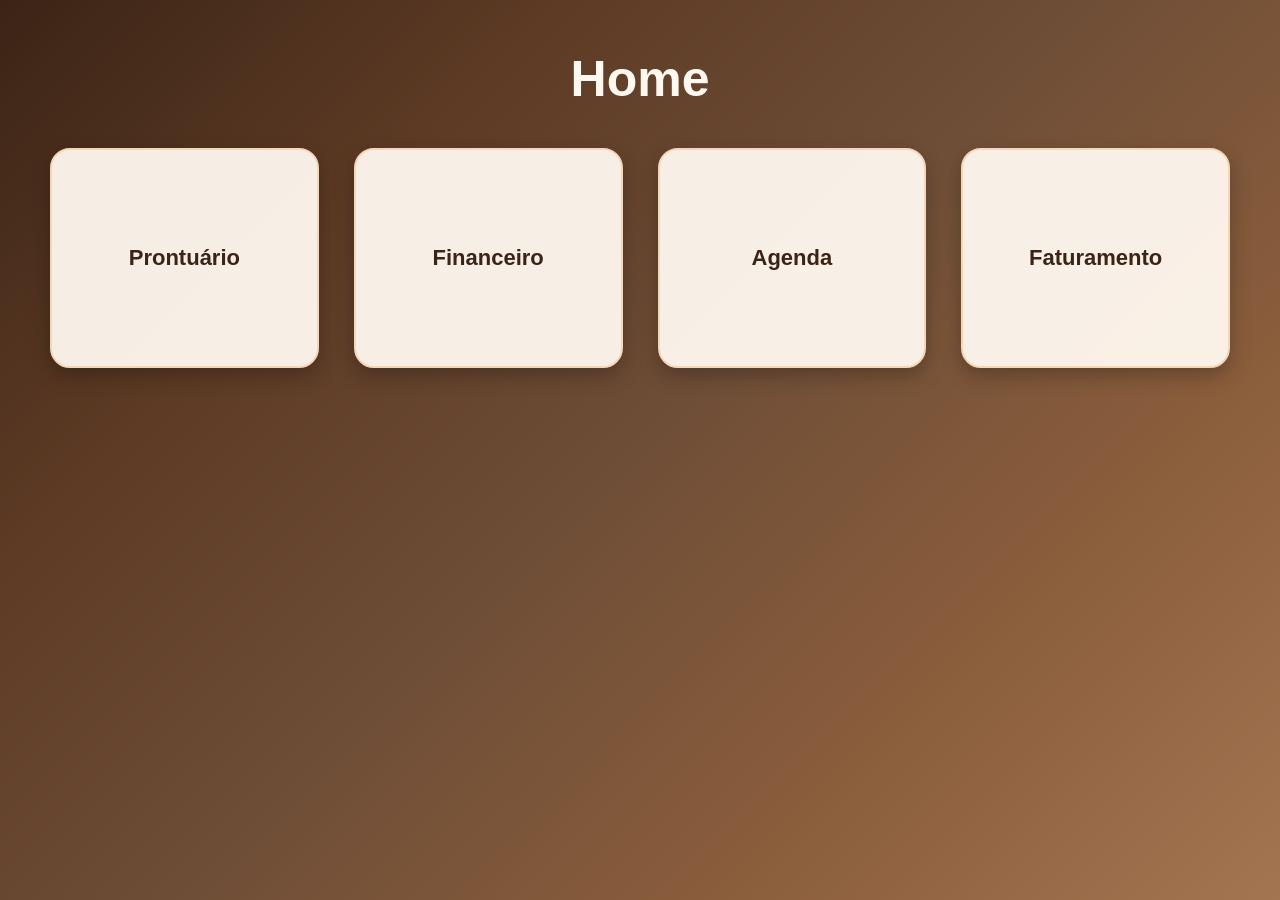
<file: index.html>
<!DOCTYPE html>
<html lang="pt-BR">
<head>
  <meta charset="UTF-8">
  <meta name="viewport" content="width=device-width, initial-scale=1.0">
  <title>Sistema de Atendimento</title>

  <link rel="stylesheet" href="style.css">
</head>
<body>

  <!-- TELA INICIAL -->
  <section id="paginaInicial" class="pagina">

    <h1>Home</h1>

    <div class="cards">

      <button class="card" onclick="abrirPagina('prontuario')">
        Prontuário
      </button>

      <button class="card" onclick="abrirPagina('financeiro')">
        Financeiro
      </button>

      <button class="card" onclick="abrirPagina('agenda')">
        Agenda
      </button>

      <button class="card" onclick="abrirPagina('faturamento')">
        Faturamento
      </button>

    </div>

  </section>

  <!-- TELA DE DETALHES -->
  <section id="paginaDetalhes" class="pagina escondido">

    <button class="voltar" onclick="voltarInicio()">
      ← Voltar
    </button>

    <h1 id="tituloDetalhe"></h1>

    <div id="opcoesDetalhe" class="lista-opcoes"></div>

  </section>

  <script src="script.js"></script>

</body>
</html>
</file>
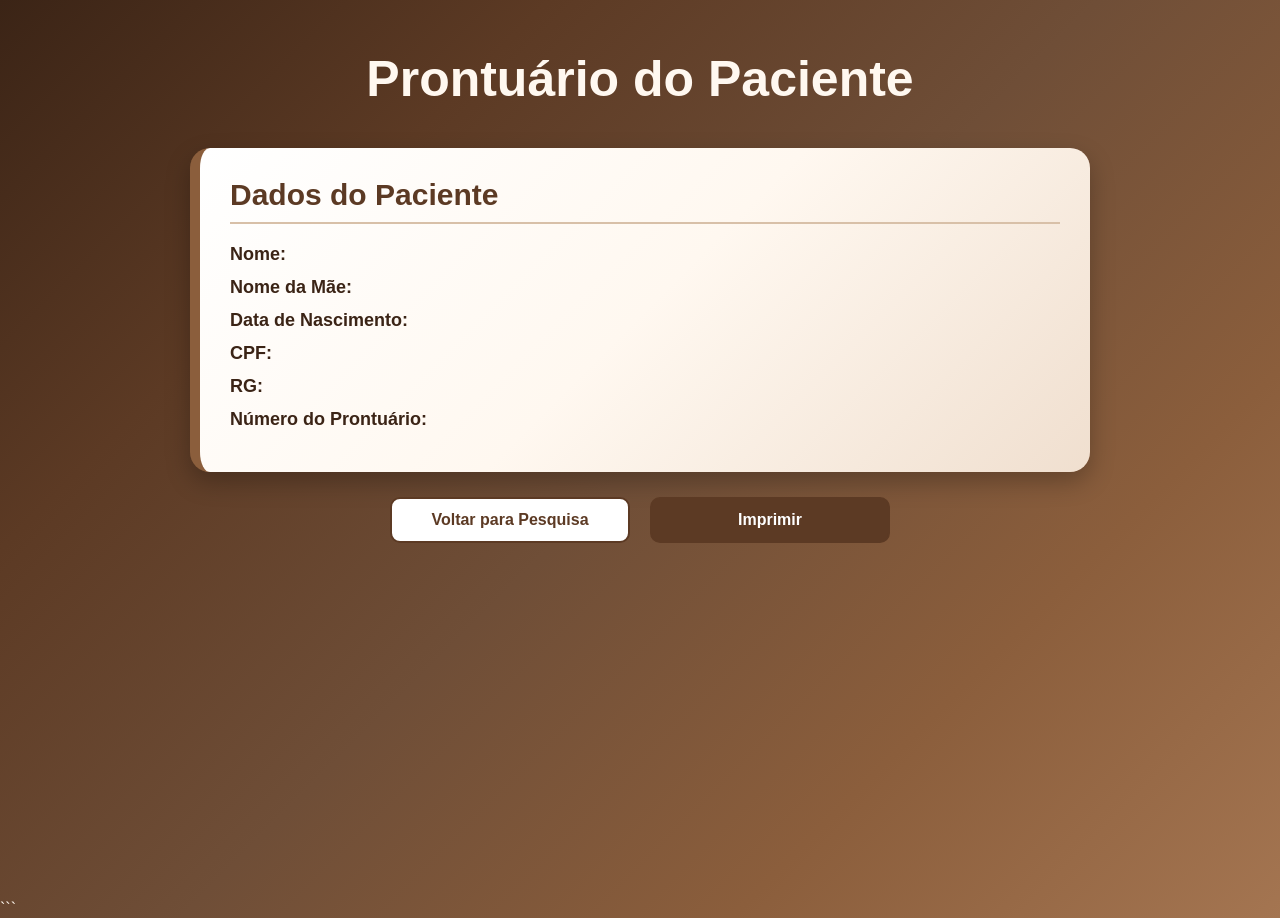
<file: prontuario.html>
<!DOCTYPE html>
<html lang="pt-BR">

<head>
  <meta charset="UTF-8">
  <meta name="viewport" content="width=device-width, initial-scale=1.0">

  <title>Prontuário do Paciente</title>

  <link rel="stylesheet" href="style.css">
</head>

<body>

  <div class="pagina">

    <h1>Prontuário do Paciente</h1>

    <div class="resultado-prontuario">

      <div class="item">

        <strong>Dados do Paciente</strong>

        <p><b>Nome:</b> <span id="nome"></span></p>

        <p><b>Nome da Mãe:</b> <span id="mae"></span></p>

        <p><b>Data de Nascimento:</b> <span id="data"></span></p>

        <p><b>CPF:</b> <span id="cpf"></span></p>

        <p><b>RG:</b> <span id="rg"></span></p>

        <p><b>Número do Prontuário:</b> <span id="prontuario"></span></p>

      </div>

      <div class="botoes-final">

        <button
          class="btn-voltar-pesquisa"
          onclick="window.location.href='index.html'"
>
          Voltar para Pesquisa
        </button>

        <button
          class="btn-gerar-prontuario"
          onclick="window.print()"
        >
          Imprimir
        </button>

      </div>

    </div>

  </div>

  <script>

    document.getElementById("nome").textContent =
      sessionStorage.getItem("nomePaciente") || "";

    document.getElementById("mae").textContent =
      sessionStorage.getItem("nomeMae") || "";

    document.getElementById("data").textContent =
      sessionStorage.getItem("dataNascimento") || "";

    document.getElementById("cpf").textContent =
      sessionStorage.getItem("cpf") || "";

    document.getElementById("rg").textContent =
      sessionStorage.getItem("rg") || "";

    document.getElementById("prontuario").textContent =
      sessionStorage.getItem("numeroProntuario") || "";

  </script>

</body>

</html>
```
</file>
<file: style.css>
* {
  margin: 0;
  padding: 0;
  box-sizing: border-box;
  font-family: Arial, Helvetica, sans-serif;
}

body {
  min-height: 100vh;
  background: linear-gradient(
    135deg,
    #3b2416,
    #5c3a24,
    #6f4e37,
    #8b5e3c,
    #a47551
  );
  color: #fff8f0;
}

.pagina {
  min-height: 100vh;
  padding: 50px;
  text-align: center;
}

h1 {
  margin-bottom: 40px;
  font-size: 50px;
  color: #fff8f0;
}

.cards {
  display: grid;
  grid-template-columns: repeat(4, 1fr);
  gap: 35px;
  max-width: 1400px;
  margin: 0 auto;
}

.card {
  height: 220px;
  border: 2px solid #f5d7b7;
  border-radius: 20px;
  background: rgba(255, 248, 240, 0.95);
  color: #3b2416;
  font-size: 22px;
  font-weight: bold;
  cursor: pointer;
  transition: all 0.3s ease;
  box-shadow: 0 8px 20px rgba(0, 0, 0, 0.25);
}

.card:hover {
  background: linear-gradient(
    135deg,
    #5c3a24,
    #8b5e3c
  );
  color: white;
  transform: translateY(-6px);
  box-shadow: 0 12px 25px rgba(0, 0, 0, 0.35);
}

.voltar {
  margin-bottom: 25px;
  padding: 12px 25px;
  border: none;
  border-radius: 10px;
  background: white;
  color: #5c3a24;
  font-weight: bold;
  cursor: pointer;
}

.voltar:hover {
  background: #f5d7b7;
}

.escondido {
  display: none;
}

/* FORMULÁRIO DE PESQUISA */

.formulario-prontuario {
  max-width: 900px;
  margin: 0 auto;
  padding: 35px;
  border-radius: 20px;
  background: rgba(255, 248, 240, 0.95);
  text-align: left;
}

.formulario-prontuario h2 {
  margin-bottom: 30px;
  color: #5c3a24;
  text-align: center;
}

.grid-prontuario {
  display: grid;
  grid-template-columns: 1fr;
  gap: 15px;
}

.campo-prontuario label {
  display: block;
  margin-bottom: 5px;
  color: #3b2416;
  font-weight: bold;
}

.campo-prontuario input {
  width: 100%;
  padding: 12px;
  border: 1px solid #d4c1af;
  border-radius: 8px;
  font-size: 16px;
}

.campo-prontuario input:focus {
  border-color: #8b5e3c;
  outline: none;
  box-shadow: 0 0 0 3px rgba(139, 94, 60, 0.18);
}

.btn-prontuario {
  width: 100%;
  margin-top: 25px;
  padding: 15px;
  border: none;
  border-radius: 10px;
  background: #5c3a24;
  color: white;
  font-size: 18px;
  font-weight: bold;
  cursor: pointer;
  transition: all 0.3s ease;
}

.btn-prontuario:hover {
  background: #8b5e3c;
  transform: translateY(-2px);
}

/* LISTA DE RESULTADOS */

.lista-resultados {
  display: grid;
  gap: 25px;
  max-width: 1000px;
  margin: 0 auto;
}

/* CARTÃO DO PACIENTE */

.card-resultado {
  position: relative;
  margin-bottom: 25px;
  padding: 25px;
  border: 1px solid #d8c0a8;
  border-left: 10px solid #8b5e3c;
  border-radius: 16px;
  background: linear-gradient(
    135deg,
    #ffffff,
    #fff8f0,
    #f5e6d3
  );
  color: #3b2416;
  text-align: left;
  box-shadow: 0 6px 18px rgba(59, 36, 22, 0.18);
  transition: all 0.25s ease;
}

.card-resultado:hover {
  transform: translateY(-3px);
  box-shadow: 0 10px 24px rgba(59, 36, 22, 0.28);
}

/* CARTÃO SELECIONADO */

.card-resultado.selecionado {
  border: 3px solid #6f4e37;
  border-left: 10px solid #6f4e37;
  background: linear-gradient(
    135deg,
    #fffdf9,
    #f6eadc
  );
  box-shadow: 0 0 18px rgba(111, 78, 55, 0.35);
  transform: scale(1.01);
}

/* CABEÇALHO COM NOME E CHECKBOX */

.cabecalho-paciente {
  display: flex;
  justify-content: space-between;
  align-items: flex-start;
  gap: 20px;
  margin-bottom: 20px;
  padding-bottom: 10px;
  border-bottom: 2px solid #d8c0a8;
}

.cabecalho-paciente h3 {
  flex: 1;
  margin: 0;
  color: #5c3a24;
  font-size: 32px;
  font-weight: bold;
  text-align: center;
}

/* ÁREA DO CHECKBOX */

.check-paciente {
  display: flex;
  flex-direction: column;
  align-items: center;
  justify-content: flex-start;
  min-width: 100px;
  gap: 6px;
}

.check-paciente input[type="checkbox"] {
  width: 22px;
  height: 22px;
  margin: 0;
  accent-color: #6f4e37;
  cursor: pointer;
}

.check-paciente span {
  color: #5c3a24;
  font-size: 13px;
  font-weight: bold;
  line-height: 16px;
  text-align: center;
}

/* INFORMAÇÕES DO PACIENTE */

.card-resultado p {
  margin: 10px 0;
  color: #3b2416;
  font-size: 16px;
  line-height: 1.5;
}

/* BOTÃO DENTRO DO CARTÃO, CASO EXISTA */

.card-resultado button {
  display: block;
  min-width: 220px;
  margin: 25px auto 0;
  padding: 13px 24px;
  border: none;
  border-radius: 10px;
  background: #6f4e37;
  color: white;
  font-size: 16px;
  font-weight: bold;
  cursor: pointer;
  transition: all 0.3s ease;
}

.card-resultado button:hover {
  background: #5c3a24;
  transform: translateY(-2px);
}

/* RESULTADO DO PRONTUÁRIO */

.resultado-prontuario {
  max-width: 900px;
  margin: 0 auto;
}

.resultado-prontuario .item {
  padding: 30px;
  border-left: 10px solid #8b5e3c;
  border-radius: 20px;
  background: linear-gradient(
    135deg,
    #ffffff,
    #fff8f0,
    #f0dfcf
  );
  color: #3b2416;
  text-align: left;
  box-shadow: 0 10px 25px rgba(0, 0, 0, 0.25);
}

.resultado-prontuario .item strong {
  display: block;
  margin-bottom: 20px;
  padding-bottom: 10px;
  border-bottom: 2px solid #d8c0a8;
  color: #5c3a24;
  font-size: 30px;
}

.resultado-prontuario .item p {
  margin-bottom: 12px;
  color: #3b2416;
  font-size: 18px;
}

/* BOTÕES INFERIORES */

.botoes-final {
  display: flex;
  justify-content: center;
  align-items: center;
  flex-wrap: wrap;
  gap: 20px;
  width: auto;
  max-width: 600px;
  margin: 25px auto 0;
}

.btn-voltar-pesquisa,
.btn-gerar-prontuario {
  width: 240px;
  max-width: 240px;
  padding: 12px 20px;
  border-radius: 10px;
  font-size: 16px;
  font-weight: bold;
  cursor: pointer;
  transition: all 0.3s ease;
}

.btn-voltar-pesquisa {
  border: 2px solid #5c3a24;
  background: white;
  color: #5c3a24;
}

.btn-voltar-pesquisa:hover {
  background: #f5d7b7;
  transform: translateY(-2px);
}

.btn-gerar-prontuario {
  border: 2px solid #5c3a24;
  background: #5c3a24;
  color: white;
}

.btn-gerar-prontuario:hover {
  border-color: #8b5e3c;
  background: #8b5e3c;
  transform: translateY(-2px);
}

/* SELEÇÃO ANTIGA, CASO AINDA EXISTA NO HTML */

.selecao-paciente {
  margin-top: 20px;
  padding: 14px;
  border: 1px solid #d8c0a8;
  border-radius: 10px;
  background: #fff8f0;
}

.selecao-paciente label {
  display: flex;
  align-items: center;
  gap: 10px;
  color: #5c3a24;
  font-size: 17px;
  font-weight: bold;
  cursor: pointer;
}

.selecao-paciente input[type="checkbox"] {
  width: 20px;
  height: 20px;
  accent-color: #5c3a24;
  cursor: pointer;
}

/* TABLET */

@media (max-width: 900px) {
  .cards {
    grid-template-columns: repeat(2, 1fr);
  }

  .pagina {
    padding: 35px;
  }
}

/* CELULAR */

@media (max-width: 600px) {
  .cards {
    grid-template-columns: 1fr;
  }

  .pagina {
    padding: 25px 15px;
  }

  h1 {
    font-size: 35px;
  }

  .formulario-prontuario {
    padding: 22px 18px;
  }

  .card-resultado {
    padding: 18px;
    border-left-width: 6px;
  }

  .cabecalho-paciente {
    gap: 10px;
  }

  .cabecalho-paciente h3 {
    font-size: 24px;
    text-align: left;
  }

  .check-paciente {
    min-width: 80px;
  }

  .check-paciente span {
    font-size: 12px;
  }

  .card-resultado p {
    font-size: 15px;
  }

  .card-resultado button {
    width: 100%;
    min-width: 0;
  }

  .botoes-final {
    flex-direction: column;
    align-items: center;
    gap: 12px;
    width: 100%;
  }

  .btn-voltar-pesquisa,
  .btn-gerar-prontuario {
    width: 100%;
    max-width: 300px;
  }
}
</file>
